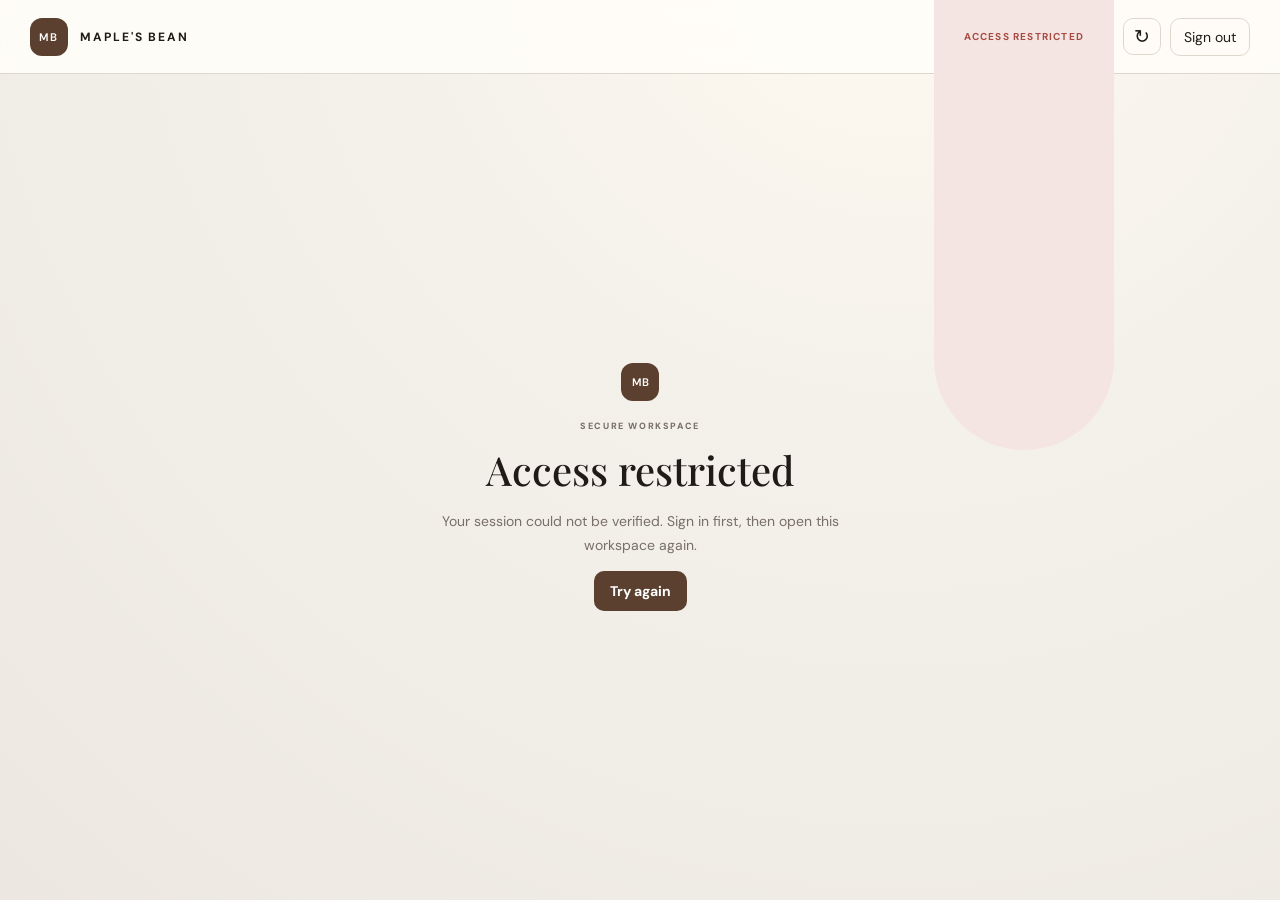
<file: web/sales-inventory.html>
<!doctype html>
<html lang="en">
<head>
<script>
/* Production console quiet mode: suppress application and Firebase console output. */
(function () {
  var noop = function () {};
  ['log', 'info', 'warn', 'error', 'debug', 'trace', 'table', 'group',
   'groupCollapsed', 'groupEnd', 'time', 'timeEnd', 'timeLog', 'count',
   'countReset', 'assert', 'dir', 'dirxml', 'profile', 'profileEnd'].forEach(function (method) {
    try { console[method] = noop; } catch (_) {}
  });
  /* Prevent uncaught page errors/rejections from being echoed by the browser console. */
  window.addEventListener('error', function (event) { event.preventDefault(); }, true);
  window.addEventListener('unhandledrejection', function (event) { event.preventDefault(); });
})();
</script>

<meta charset="utf-8">
<meta name="viewport" content="width=device-width,initial-scale=1">
<meta name="theme-color" content="#16120f">
<title>Maple's Bean — Operations</title>
<link rel="preconnect" href="https://fonts.googleapis.com">
<link href="https://fonts.googleapis.com/css2?family=DM+Sans:wght@400;500;600;700&family=Playfair+Display:wght@500;600&display=swap" rel="stylesheet">
<link rel="stylesheet" href="sales-inventory.css">
</head>
<body>
<header class="topbar">
  <a class="brand" href="index.php"><span>MB</span><b>MAPLE'S BEAN</b></a>
  <div class="top-actions">
    <span id="roleBadge" class="status-chip">VERIFYING ACCESS</span>
    <button id="refreshBtn" class="icon-btn" title="Refresh">↻</button>
    <button id="logoutBtn" class="ghost-btn">Sign out</button>
  </div>
</header>

<div id="toast" class="toast" role="status"></div>
<div id="modal" class="modal hidden"><div class="modal-card"><button class="modal-close" onclick="closeModal()">×</button><div id="modalBody"></div></div></div>

<section id="denied" class="denied hidden">
  <div class="denied-card">
    <div class="mark">MB</div><p class="eyebrow">SECURE WORKSPACE</p>
    <h1>Access restricted</h1>
    <p id="deniedMsg">Your account does not have operations permissions.</p>
    <button id="retryBtn" class="primary-btn">Try again</button>
  </div>
</section>

<div id="app" class="layout hidden">
  <aside class="sidebar">
    <div class="side-title">OPERATIONS</div>
    <nav>
      <a class="nav-link active" href="#overview">Overview</a>
      <a class="nav-link" href="#pos">Point of Sale</a>
      <a class="nav-link" href="#inventory">Inventory</a>
      <a class="nav-link" href="#sales">Sales</a>
      <a class="nav-link admin-only hidden" href="#catalog">Catalog</a>
      <a class="nav-link admin-only hidden" href="#team">Team</a>
    </nav>
    <div class="side-card">
      <span class="eyebrow">SHIFT</span>
      <strong id="clock">—</strong>
      <small id="shiftRole">—</small>
    </div>
    <div class="side-card">
      <span class="eyebrow">STOCK SEARCH</span>
      <input id="inventorySearch" placeholder="Search products">
    </div>
  </aside>

  <main class="main">
    <section id="overview" class="hero">
      <div>
        <span class="eyebrow">MAPLE'S BEAN / OPERATIONS</span>
        <h1>Sales, stock &amp;<br><em>store control.</em></h1>
        <p>A polished workspace for daily transactions, inventory accuracy and business visibility.</p>
      </div>
      <div class="hero-date" id="todayLabel">—</div>
    </section>

    <section class="metrics">
      <article><span>Today's sales</span><strong id="todayRevenue">₱0.00</strong><small id="todayOrders">0 transactions</small></article>
      <article><span>Total revenue</span><strong id="revenue">₱0.00</strong><small>All completed sales</small></article>
      <article><span>Products</span><strong id="products">0</strong><small>Catalog items</small></article>
      <article><span>Low stock</span><strong id="lowStock">0</strong><small id="outStock">0 out of stock</small></article>
    </section>

    <section id="pos" class="section-block">
      <div class="section-head"><div><span class="eyebrow">CHECKOUT</span><h2>Point of Sale</h2></div><span class="section-note">Walk-in transaction</span></div>
      <div class="pos">
        <div class="pos-products">
          <input id="posSearch" class="search" placeholder="Find a product…">
          <div id="posGrid" class="pos-grid"></div>
        </div>
        <div class="receipt">
          <div class="receipt-head"><span>NEW SALE</span><b id="receiptCount">0 items</b></div>
          <div id="receiptItems" class="receipt-items"><div class="empty">Select products to start.</div></div>
          <div class="totals">
            <label>Subtotal <b id="posSubtotal">₱0.00</b></label>
            <label>Discount <input id="posDiscount" type="number" min="0" step="0.01" value="0"></label>
            <label>Tax <input id="posTax" type="number" min="0" step="0.01" value="0"></label>
            <div class="grand"><span>Total</span><strong id="posTotal">₱0.00</strong></div>
          </div>
          <div class="checkout-fields">
            <input id="customerName" placeholder="Customer name (optional)">
            <select id="payMethod"><option>Cash</option><option>GCash</option><option>Bank transfer</option></select>
          </div>
          <button id="completeSale" class="primary-btn full">Complete sale</button>
          <button id="clearSale" class="ghost-btn full">Clear</button>
        </div>
      </div>
    </section>

    <section id="inventory" class="section-block">
      <div class="section-head"><div><span class="eyebrow">STOCK CONTROL</span><h2>Inventory</h2></div><span class="section-note">Live local stock</span></div>
      <div class="table-wrap"><div id="inventoryTable"></div></div>
    </section>

    <section id="sales" class="section-block">
      <div class="section-head"><div><span class="eyebrow">TRANSACTIONS</span><h2>Sales history</h2></div>
        <div class="filters"><input id="salesSearch" class="search compact" placeholder="Search order…"><select id="salesFilter"><option value="all">All channels</option><option value="POS">POS</option><option value="web">Online</option></select></div>
      </div>
      <div class="table-wrap"><div id="salesTable"></div></div>
    </section>

    <section id="catalog" class="section-block admin-only hidden">
      <div class="section-head"><div><span class="eyebrow">MERCHANDISING</span><h2>Catalog</h2></div><button id="newProductBtn" class="primary-btn">+ New product</button></div>
      <div class="table-wrap"><div id="catalogTable"></div></div>
    </section>

    <section id="team" class="section-block admin-only hidden">
      <div class="section-head"><div><span class="eyebrow">ACCESS</span><h2>Team &amp; roles</h2></div></div>
      <div class="table-wrap"><div id="rolesTable"></div></div>
    </section>
  </main>

  <aside class="rightbar">
    <div class="insight-card">
      <span class="eyebrow">ATTENTION</span><h3>Stock watch</h3><div id="alertsList"></div>
    </div>
    <div class="insight-card">
      <span class="eyebrow">RECENT</span><h3>Latest sales</h3><div id="feedList"></div>
    </div>
    <div class="insight-card">
      <span class="eyebrow">WORKSPACE</span><div class="status-line"><span>Data source</span><b>Local server</b></div><div class="status-line"><span>Last refresh</span><b id="lastSync">—</b></div>
      <button id="refreshBtn2" class="outline-btn full">Refresh</button>
    </div>
  </aside>
</div>
<script src="sales-inventory.js"></script>
</body>
</html>
</file>
<file: web/sales-inventory.css>
:root{
 --bg:#f4f1eb;--paper:#fffdf9;--ink:#201b17;--muted:#786f66;--line:#ded7cd;
 --coffee:#5b4030;--coffee2:#8c684e;--cream:#efe6d8;--green:#47634e;--red:#a64b42;
 --shadow:0 18px 50px rgba(44,34,25,.08);--radius:18px;
 font-family:"DM Sans",system-ui,sans-serif;
}
*{box-sizing:border-box}html{scroll-behavior:smooth}body{margin:0;background:radial-gradient(circle at 70% -10%,#fffaf0 0,#f4f1eb 38%,#ece8e1 100%);color:var(--ink);font-size:14px}
button,input,select{font:inherit}button{cursor:pointer}a{text-decoration:none;color:inherit}.hidden{display:none!important}
.topbar{height:74px;background:rgba(255,253,249,.9);backdrop-filter:blur(16px);border-bottom:1px solid var(--line);display:flex;align-items:center;justify-content:space-between;padding:0 30px;position:sticky;top:0;z-index:50}
.brand{display:flex;align-items:center;gap:12px;letter-spacing:.16em;font-size:12px}.brand span,.mark{display:grid;place-items:center;width:38px;height:38px;border-radius:12px;background:var(--coffee);color:#fff;font:600 11px "DM Sans"}.brand b{font-weight:700}
.top-actions{display:flex;align-items:center;gap:9px}.status-chip{padding:8px 11px;border-radius:999px;background:#f3eee7;color:var(--muted);font-size:10px;letter-spacing:.12em;font-weight:700}.status-chip.live{background:#e5eee6;color:var(--green)}.status-chip.denied{background:#f5e5e2;color:var(--red)}
.ghost-btn,.icon-btn,.outline-btn{border:1px solid var(--line);background:transparent;color:var(--ink);padding:9px 13px;border-radius:10px}.icon-btn{font-size:19px;padding:5px 10px}.ghost-btn:hover,.outline-btn:hover{border-color:var(--coffee);color:var(--coffee)}
.primary-btn{border:0;background:var(--coffee);color:#fff;padding:11px 16px;border-radius:10px;font-weight:700}.primary-btn:hover{background:#463024}.full{width:100%}
.layout{max-width:1600px;margin:auto;display:grid;grid-template-columns:210px minmax(0,1fr) 260px;gap:26px;padding:28px 30px 70px}
.sidebar,.rightbar{position:sticky;top:98px;height:max-content}.side-title{font-size:10px;letter-spacing:.2em;color:var(--muted);font-weight:700;margin:6px 10px 12px}
.nav-link{display:block;padding:11px 13px;border-radius:10px;color:var(--muted);font-size:13px;margin:3px 0}.nav-link:hover,.nav-link.active{background:#e9e2d8;color:var(--ink);font-weight:600}
.side-card,.insight-card{background:rgba(255,253,249,.78);border:1px solid var(--line);border-radius:var(--radius);padding:17px;margin-top:16px;box-shadow:var(--shadow)}.side-card strong{display:block;font:500 22px "Playfair Display",serif;margin:7px 0}.side-card small{color:var(--muted);font-size:10px;letter-spacing:.1em}.eyebrow{font-size:9px;letter-spacing:.18em;color:var(--coffee2);font-weight:800}
.side-card input,.search,input,select{border:1px solid var(--line);background:#fffdf9;border-radius:9px;padding:10px 11px;outline:none;width:100%}input:focus,select:focus{border-color:var(--coffee2);box-shadow:0 0 0 3px rgba(140,104,78,.1)}
.main{min-width:0}.hero{display:flex;justify-content:space-between;gap:30px;padding:18px 0 30px}.hero h1{font:500 clamp(38px,4.5vw,64px)/.98 "Playfair Display",serif;letter-spacing:-.045em;margin:12px 0}.hero h1 em{color:var(--coffee2);font-style:italic}.hero p{color:var(--muted);max-width:570px;line-height:1.7;margin:0}.hero-date{color:var(--muted);font-size:11px;padding-top:10px;white-space:nowrap}
.metrics{display:grid;grid-template-columns:repeat(4,1fr);gap:12px;margin-bottom:26px}.metrics article{background:var(--paper);border:1px solid var(--line);border-radius:16px;padding:18px;box-shadow:var(--shadow)}.metrics span,.metrics small{display:block;color:var(--muted);font-size:11px}.metrics strong{display:block;font:500 27px "Playfair Display",serif;margin:7px 0}
.section-block{background:rgba(255,253,249,.72);border:1px solid var(--line);border-radius:20px;margin:20px 0;padding:22px;box-shadow:var(--shadow);scroll-margin-top:100px}.section-head{display:flex;justify-content:space-between;align-items:end;gap:20px;margin-bottom:18px}.section-head h2{font:500 28px "Playfair Display",serif;margin:5px 0 0}.section-note{font-size:11px;color:var(--muted)}.filters{display:flex;gap:8px}.compact{width:190px}
.pos{display:grid;grid-template-columns:minmax(0,1.6fr) 330px;gap:20px}.pos-products .search{margin-bottom:12px}.pos-grid{display:grid;grid-template-columns:repeat(3,minmax(0,1fr));gap:10px;max-height:390px;overflow:auto;padding-right:3px}.pos-card{min-height:135px;text-align:left;background:#fbf7f0;border:1px solid var(--line);border-radius:14px;padding:14px;transition:.15s}.pos-card:hover{transform:translateY(-2px);border-color:var(--coffee2);box-shadow:var(--shadow)}.pos-card span,.pos-card small{display:block;color:var(--muted);font-size:9px;text-transform:uppercase;letter-spacing:.12em}.pos-card strong{display:block;margin:13px 0 8px;font-size:13px}.pos-card b{font-size:13px;color:var(--coffee)}
.receipt{background:#241b16;color:#f8f1e8;border-radius:16px;padding:18px;min-height:390px}.receipt-head{display:flex;justify-content:space-between;font-size:10px;letter-spacing:.14em;color:#bca996}.receipt-items{min-height:155px;margin:18px 0}.receipt-line{display:flex;justify-content:space-between;gap:10px;border-bottom:1px solid rgba(255,255,255,.1);padding:10px 0}.receipt-line small{display:block;color:#aa9b8d;margin-top:3px}.receipt-actions{display:flex;align-items:center;gap:7px}.receipt-actions button{border:1px solid rgba(255,255,255,.15);background:transparent;color:#fff;border-radius:7px;width:24px;height:24px}.receipt-actions strong{margin-left:7px}.totals{border-top:1px solid rgba(255,255,255,.12);padding-top:10px}.totals label{display:flex;justify-content:space-between;align-items:center;padding:5px 0;color:#c4b5a5}.totals input{width:100px;background:#30251e;border-color:#4c3b30;color:#fff;padding:7px}.grand{display:flex;justify-content:space-between;align-items:end;border-top:1px solid rgba(255,255,255,.12);margin-top:8px;padding-top:12px}.grand strong{font:500 25px "Playfair Display",serif}.checkout-fields{display:grid;grid-template-columns:1fr 1fr;gap:7px;margin:14px 0}.checkout-fields input,.checkout-fields select{background:#30251e;color:#fff;border-color:#4c3b30}.receipt .primary-btn{background:#efe6d8;color:#241b16}.receipt .ghost-btn{border-color:#4c3b30;color:#eee;margin-top:7px}
.table-wrap{overflow:auto}table{width:100%;border-collapse:collapse}th,td{text-align:left;padding:12px 9px;border-bottom:1px solid var(--line);white-space:nowrap}th{font-size:9px;text-transform:uppercase;letter-spacing:.13em;color:var(--muted)}td{font-size:12px}td small{display:block;color:var(--muted);font-size:10px;margin-top:2px}.low{color:#a66d30}.out{color:var(--red);font-weight:700}.stock-edit{display:flex;gap:7px}.stock-edit input{width:75px;padding:7px}.mini-btn{border:1px solid var(--line);background:transparent;border-radius:8px;padding:7px 9px;font-size:10px}.mini-btn:hover{border-color:var(--coffee2)}.mini-btn.danger{color:var(--red)}
.list-row{display:flex;justify-content:space-between;gap:8px;padding:10px 0;border-bottom:1px solid var(--line);font-size:11px}.list-row:last-child{border-bottom:0}.list-row b{white-space:nowrap}.insight-card h3{font:500 20px "Playfair Display",serif;margin:5px 0 12px}.status-line{display:flex;justify-content:space-between;font-size:11px;padding:7px 0;color:var(--muted)}.status-line b{color:var(--ink)}.empty{text-align:center;color:var(--muted);padding:35px 10px}.empty.small{padding:12px 0;font-size:11px}
.toast{position:fixed;right:25px;bottom:25px;z-index:100;padding:12px 16px;background:#241b16;color:#fff;border-radius:11px;box-shadow:0 12px 35px rgba(0,0,0,.2);opacity:0;transform:translateY(8px);pointer-events:none;transition:.2s}.toast.show{opacity:1;transform:none}.toast.good{border-left:4px solid #89a77e}.toast.bad{border-left:4px solid #c56b5e}
.modal{position:fixed;inset:0;background:rgba(24,18,14,.52);backdrop-filter:blur(8px);display:grid;place-items:center;padding:20px;z-index:90}.modal-card{position:relative;background:var(--paper);border:1px solid var(--line);border-radius:20px;padding:28px;max-width:620px;width:100%;box-shadow:0 30px 90px rgba(0,0,0,.25)}.modal-close{position:absolute;right:15px;top:12px;border:0;background:transparent;font-size:25px;color:var(--muted)}.modal-card h2{font:500 30px "Playfair Display",serif;margin:7px 0 20px}.form-grid{display:grid;grid-template-columns:1fr 1fr;gap:13px}.form-grid label{font-size:10px;color:var(--muted);text-transform:uppercase;letter-spacing:.1em}.form-grid input{display:block;margin-top:6px;color:var(--ink)}.modal-actions{display:flex;justify-content:flex-end;gap:8px;margin-top:20px}
.denied{min-height:calc(100vh - 74px);display:grid;place-items:center;padding:30px}.denied-card{text-align:center;max-width:430px}.denied-card .mark{margin:0 auto 18px}.denied-card h1{font:500 40px "Playfair Display",serif;margin:7px 0}.denied-card p{color:var(--muted);line-height:1.7}
@media(max-width:1250px){.layout{grid-template-columns:190px minmax(0,1fr)}.rightbar{display:none}}
@media(max-width:900px){.layout{grid-template-columns:1fr;padding:18px}.sidebar{position:static}.nav{display:flex;flex-wrap:wrap}.nav-link{flex:1 0 auto}.metrics{grid-template-columns:1fr 1fr}.pos{grid-template-columns:1fr}.pos-grid{grid-template-columns:repeat(2,1fr)}.hero{display:block}}
@media(max-width:560px){.topbar{padding:0 15px}.brand b{display:none}.top-actions .ghost-btn{font-size:10px}.layout{padding:12px}.section-block{padding:15px}.metrics{grid-template-columns:1fr 1fr}.section-head{align-items:stretch;flex-direction:column}.filters{flex-direction:column}.compact{width:100%}.pos-grid{grid-template-columns:1fr 1fr}.checkout-fields,.form-grid{grid-template-columns:1fr}.hero h1{font-size:42px}}
</file>
